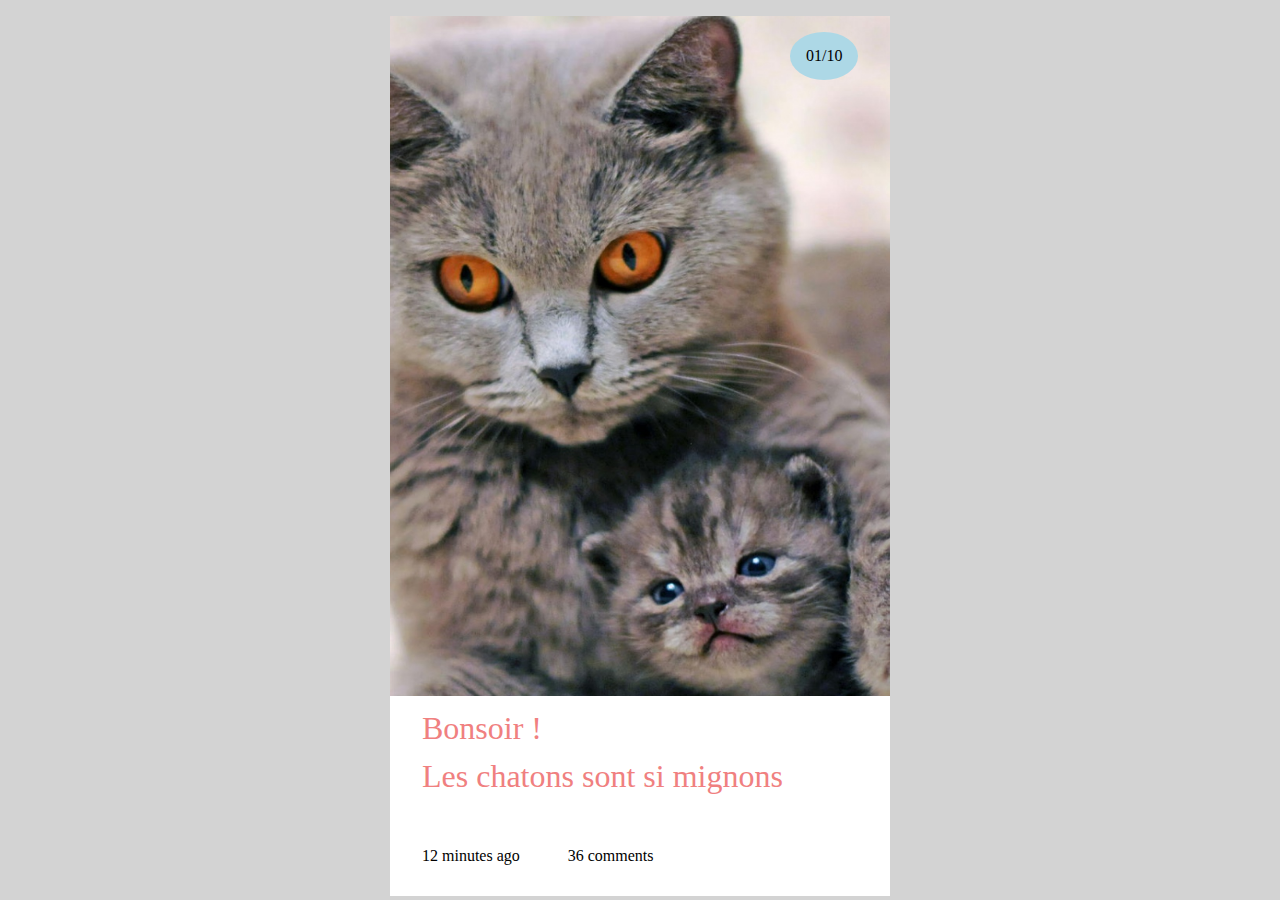
<file: carte/index.html>
<!DOCTYPE html>
<html lang="fr">
    <head>
        <meta charset="utf-8">
        <title>"Le vieux chat"</title>
        <link rel="stylesheet" href="css/style.css">
        <link href="https://fonts.googleapis.com/css?family=Roboto" rel="stylesheet"> 
        <link rel="stylesheet" href="https://use.fontawesome.com/releases/v5.3.1/css/all.css" integrity="sha384-mzrmE5qonljUremFsqc01SB46JvROS7bZs3IO2EmfFsd15uHvIt+Y8vEf7N7fWAU" crossorigin="anonymous">
    </head>

<body>
    <section>
        <div class="all">
            <p class="rond">01/10</p>
            <div class="all-text">
                <div class="titles">
                    <h2 class="title1">Bonsoir !</h2>
                    <h2 class="title2">Les chatons sont si mignons</h2>
                </div>
                <div class="box_text">
                <p class="text">Lorem ipsum dolor sit amet consectetur adipisicing elit. Omnis sapiente soluta nobis. Alias, unde? Minus consequuntur dolor repudiandae similique deserunt error beatae aspernatur obcaecati harum, veniam sit, laboriosam quibusdam. Quia.</p>
                </div>
            </div>
        </div>
        <div class="foot">
            <p class="time"><i class="far fa-clock"></i>12 minutes ago</p>
            <p class="comments"><i class="far fa-comments"></i>36 comments</p>
        </div>
    </section>
</body>

</html>
</file>
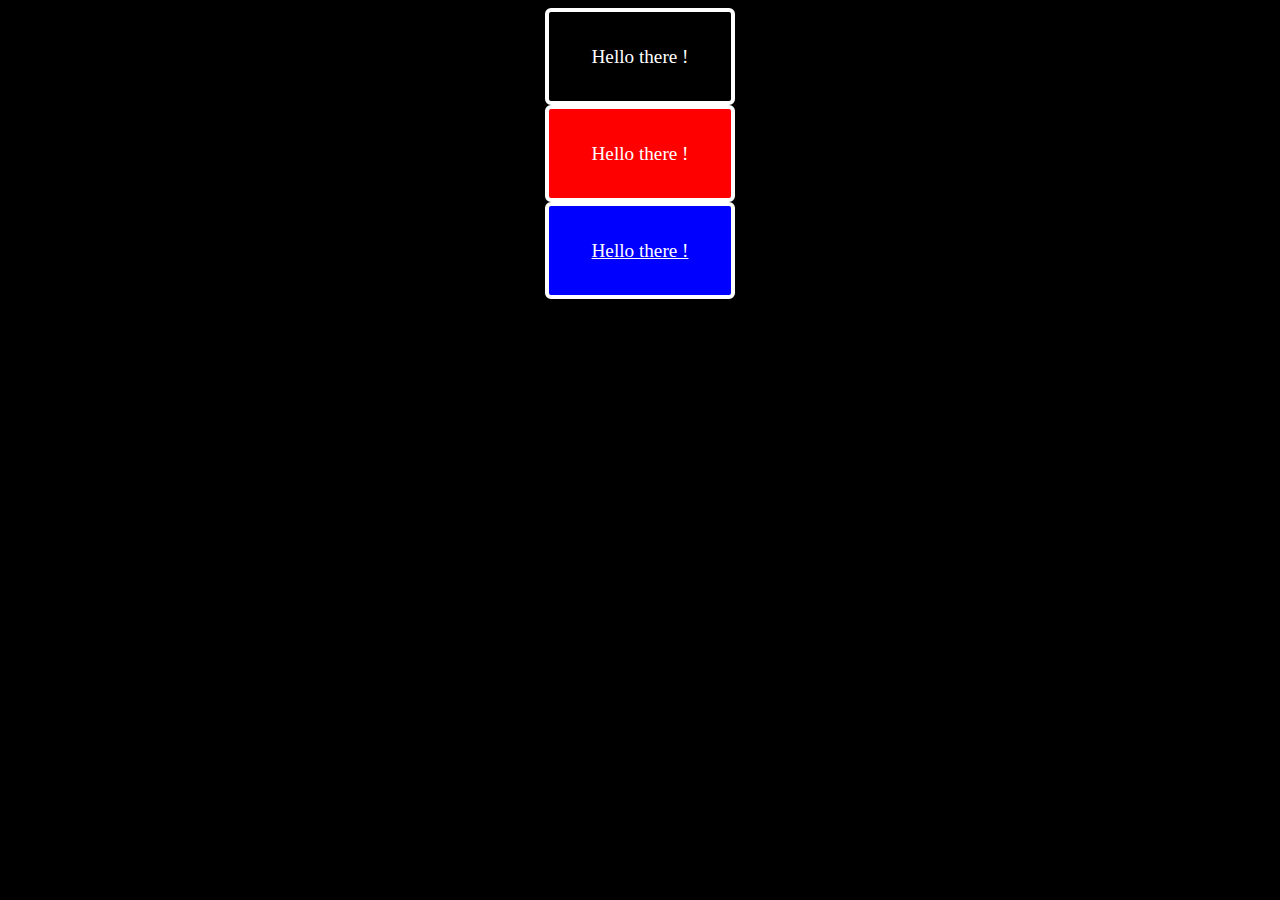
<file: drill/index.html>
<!DOCTYPE html>
<html>
<head>
	<meta charset="UTF-8">
	<title>Document</title>
	<link rel="stylesheet" href="css/style.css">


</head>

<html>
	<section>

		<a class="bouton1" target="_blank" rel="noopener noreferrer" href="https://www.youtube.com/watch?v=rEq1Z0bjdwc">
			<p>Hello there !</p>
		</a>

		<a class="bouton2" target="_blank" rel="noopener noreferrer" href="https://www.youtube.com/watch?v=rEq1Z0bjdwc">
			<p>Hello there !</p>
		</a>

		<div class="bouton3" >
			<a target="_blank" rel="noopener noreferrer" href="https://www.youtube.com/watch?v=rEq1Z0bjdwc">
				<p>Hello there !</p>
			</a>
		</div>

	</section>
</html>
</file>
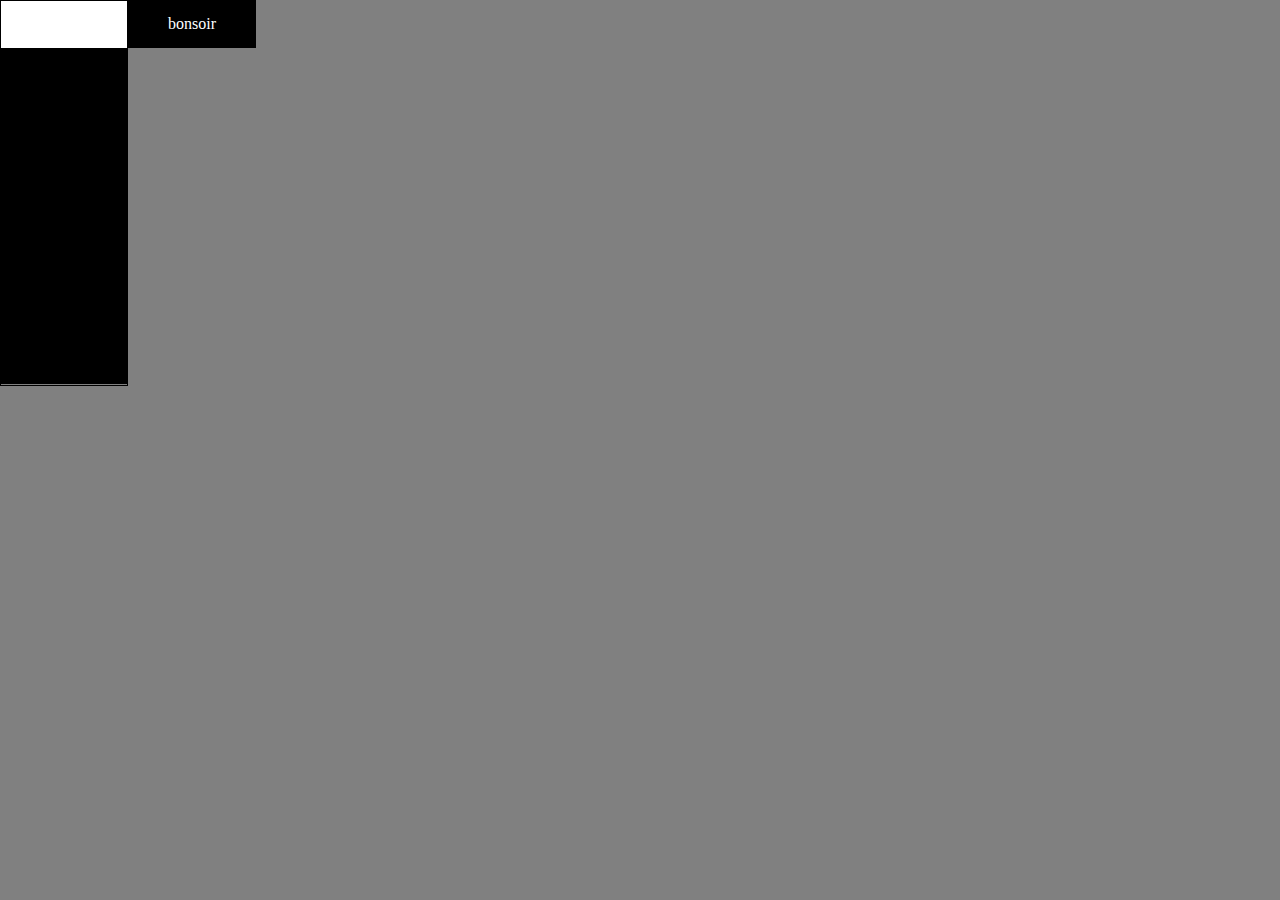
<file: Menu-anim/index.html>
<!DOCTYPE html>
<html>
<head>
	<meta charset="UTF-8">
	<title>Document</title>
	<link rel="stylesheet" href="css/style.css">
	<link rel="stylesheet" href="https://use.fontawesome.com/releases/v5.3.1/css/all.css" integrity="sha384-mzrmE5qonljUremFsqc01SB46JvROS7bZs3IO2EmfFsd15uHvIt+Y8vEf7N7fWAU" crossorigin="anonymous">

</head>

<body>
	<nav>
		<ul>
			<li>
				<a href="">
					<i class="fab fa-reddit-alien"></i>
				</a>
				<p>bonsoir</p>
			</li>
			<li>
				<a href="">
					<i class="fab fa-facebook-f"></i>
				</a>
				<p>facebook</p>
			</li>
			<li>
				<a href="">
					<i class="fab fa-twitter"></i>
				</a>
				<p>twitter</p>
			</li>
			<li>
				<a href="">
					<i class="fab fa-twitch"></i>
				</a>
				<p>twitch</p>
			</li>
			<li>
				<a href="">
					<i class="fab fa-github"></i>
				</a>
				<p>git-hub</p>
			</li>
			<li>
				<a href="">
					<i class="fab fa-cloudversify"></i>
				</a>
				<p>cloud</p>
			</li>
			<li>
			<a href="">
				<i class="fab fa-android"></i>
			</a>	
				<p>android</p>
			</li>
			<li>
				<a href="">
					<i class="fab fa-earlybirds"></i>
				</a>
				<p>earlybirds</p>
			</li>
		</ul>
	</nav>
</body>

</html>
</file>
<file: carte/css/style.css>
html, body, div, span, applet, object, iframe, h1, h2, h3, h4, h5, h6, p, blockquote, pre, a, abbr, acronym, address, big, cite, code, del, dfn, em, img, ins, kbd, q, s, samp, small, strike, strong, sub, sup, tt, var, b, u, i, center, dl, dt, dd, ol, ul, li, fieldset, form, label, legend, table, caption, tbody, tfoot, thead, tr, th, td, article, aside, canvas, details, embed, figure, figcaption, footer, header, hgroup, menu, nav, output, ruby, section, summary, time, mark, audio, video {
  margin: 0;
  padding: 0;
  border: 0;
  font-size: 100%;
  font: inherit;
  vertical-align: baseline;
}

/* HTML5 display-role reset for older browsers */
article, aside, details, figcaption, figure, footer, header, hgroup, menu, nav, section {
  display: block;
}

body {
  line-height: 1;
}

ol, ul {
  list-style: none;
}

blockquote, q {
  quotes: none;
}

blockquote:before, blockquote:after {
  content: '';
  content: none;
}

q:before, q:after {
  content: '';
  content: none;
}

table {
  border-collapse: collapse;
  border-spacing: 0;
}

body {
  background-color: lightgrey;
}

section {
  padding-top: 1em;
  width: 100%;
  height: 100%;
  display: flex;
  flex-flow: column nowrap;
  justify-content: center;
  align-items: center;
}

section .all {
  display: flex;
  flex-flow: column nowrap;
  justify-content: center;
  align-items: center;
  width: 500px;
  height: 800px;
  background-image: url("../imgs/chatonHD.jpg");
  background-repeat: no-repeat;
  background-size: 300%;
  background-position: center;
  position: relative;
  overflow: hidden;
  transition: all 0.5s linear;
}

section .all:hover {
  background-size: 320%;
  filter: grayscale(30%);
  transition: all 0.5s linear;
}

section .all:hover .all-text {
  transform: translateY(0%);
  transition: all 0.5s linear;
}

section .all:hover .box_text {
  visibility: visible;
  transform: translateY(0%);
  transition: all 0.5s linear;
}

section .all .rond {
  border-radius: 50%;
  position: absolute;
  top: 02%;
  left: 80%;
  background-color: lightblue;
  padding: 1em;
  z-index: 9999;
}

section .all .all-text {
  width: 100%;
  position: absolute;
  bottom: 0;
  z-index: 9999;
  background-color: white;
  transform: translateY(50%);
  transition: all 0.5s linear;
}

section .all .titles {
  font-size: 2em;
  padding-left: 1em;
  padding-right: 1em;
  padding-top: 0.5em;
  color: lightcoral;
}

section .all .titles .title2 {
  padding-top: 0.5em;
  padding-bottom: 1em;
}

section .all .box_text {
  visibility: hidden;
  transform: translateY(100%);
  transition: all 0.5s linear;
  padding-left: 2em;
  padding-right: 2em;
  padding-bottom: 3em;
  text-align: justify;
}

section .foot {
  display: flex;
  width: 500px;
  background-color: white;
  padding: 2em 0;
}

section .foot .time {
  padding-left: 2em;
}

section .foot .comments {
  padding-left: 3em;
}
</file>
<file: drill/css/style.css>
body {
  background-color: black;
}

section {
  display: flex;
  flex-direction: column;
  justify-content: center;
  align-items: center;
}

.bouton1 {
  background-color: black;
  padding: 0.75em 2.2em;
  font-size: 2em;
  border: 4px solid white;
  border-radius: 6px;
  font-size: 1.2em;
  color: white;
  text-decoration: none;
}

.bouton1:hover {
  filter: invert(100%);
  transition: 3s;
}

.bouton1 p {
  style: none;
}

.bouton2 {
  background-color: red;
  padding: 0.75em 2.2em;
  font-size: 2em;
  border: 4px solid white;
  border-radius: 6px;
  font-size: 1.2em;
  color: white;
  text-decoration: none;
}

.bouton2:hover {
  filter: invert(100%);
  font-size: 150%;
  transition: 3s;
}

.bouton2 p {
  style: none;
}

.bouton3 {
  background-color: blue;
  padding: 0.75em 2.2em;
  font-size: 2em;
  border: 4px solid white;
  border-radius: 6px;
  font-size: 1.2em;
}

.bouton3 a {
  color: white;
}

.bouton3:hover {
  filter: invert(100%);
  transform: translateX(100px);
  transition: 3s;
  transition-delay: 0.5s;
}
</file>
<file: Menu-anim/css/style.css>
html, body, div, span, applet, object, iframe, h1, h2, h3, h4, h5, h6, p, blockquote, pre, a, abbr, acronym, address, big, cite, code, del, dfn, em, img, ins, kbd, q, s, samp, small, strike, strong, sub, sup, tt, var, b, u, i, center, dl, dt, dd, ol, ul, li, fieldset, form, label, legend, table, caption, tbody, tfoot, thead, tr, th, td, article, aside, canvas, details, embed, figure, figcaption, footer, header, hgroup, menu, nav, output, ruby, section, summary, time, mark, audio, video {
  margin: 0;
  padding: 0;
  border: 0;
  font-size: 100%;
  font: inherit;
  vertical-align: baseline;
}

/* HTML5 display-role reset for older browsers */
article, aside, details, figcaption, figure, footer, header, hgroup, menu, nav, section {
  display: block;
}

body {
  line-height: 1;
}

ol, ul {
  list-style: none;
}

blockquote, q {
  quotes: none;
}

blockquote:before, blockquote:after {
  content: '';
  content: none;
}

q:before, q:after {
  content: '';
  content: none;
}

table {
  border-collapse: collapse;
  border-spacing: 0;
}

body {
  background-color: grey;
}

i {
  font-size: 50px;
  text-align: center;
}

ul {
  width: 20%;
  height: 50%;
}

ul li {
  width: 100%;
  display: flex;
  flex-direction: row;
  align-items: stretch;
}

ul li:hover a {
  background-color: white;
  transition: 0s;
}

ul li a {
  display: block;
  width: 50%;
  display: flex;
  justify-content: center;
  text-decoration: none;
  background-color: black;
}

ul li a i {
  border: 1px solid black;
  margin: auto;
  color: orange;
  width: 100%;
  height: 100%;
}

ul li p {
  display: block;
  width: 50%;
  height: 100%;
  color: white;
  padding: 1em 0;
  opacity: 0;
  transform: translateX(-100%);
  text-align: center;
}

ul li:hover p {
  opacity: 1;
  transform: translateX(0%);
  transition: all 0.5s ease-in;
  background-color: black;
}
</file>
